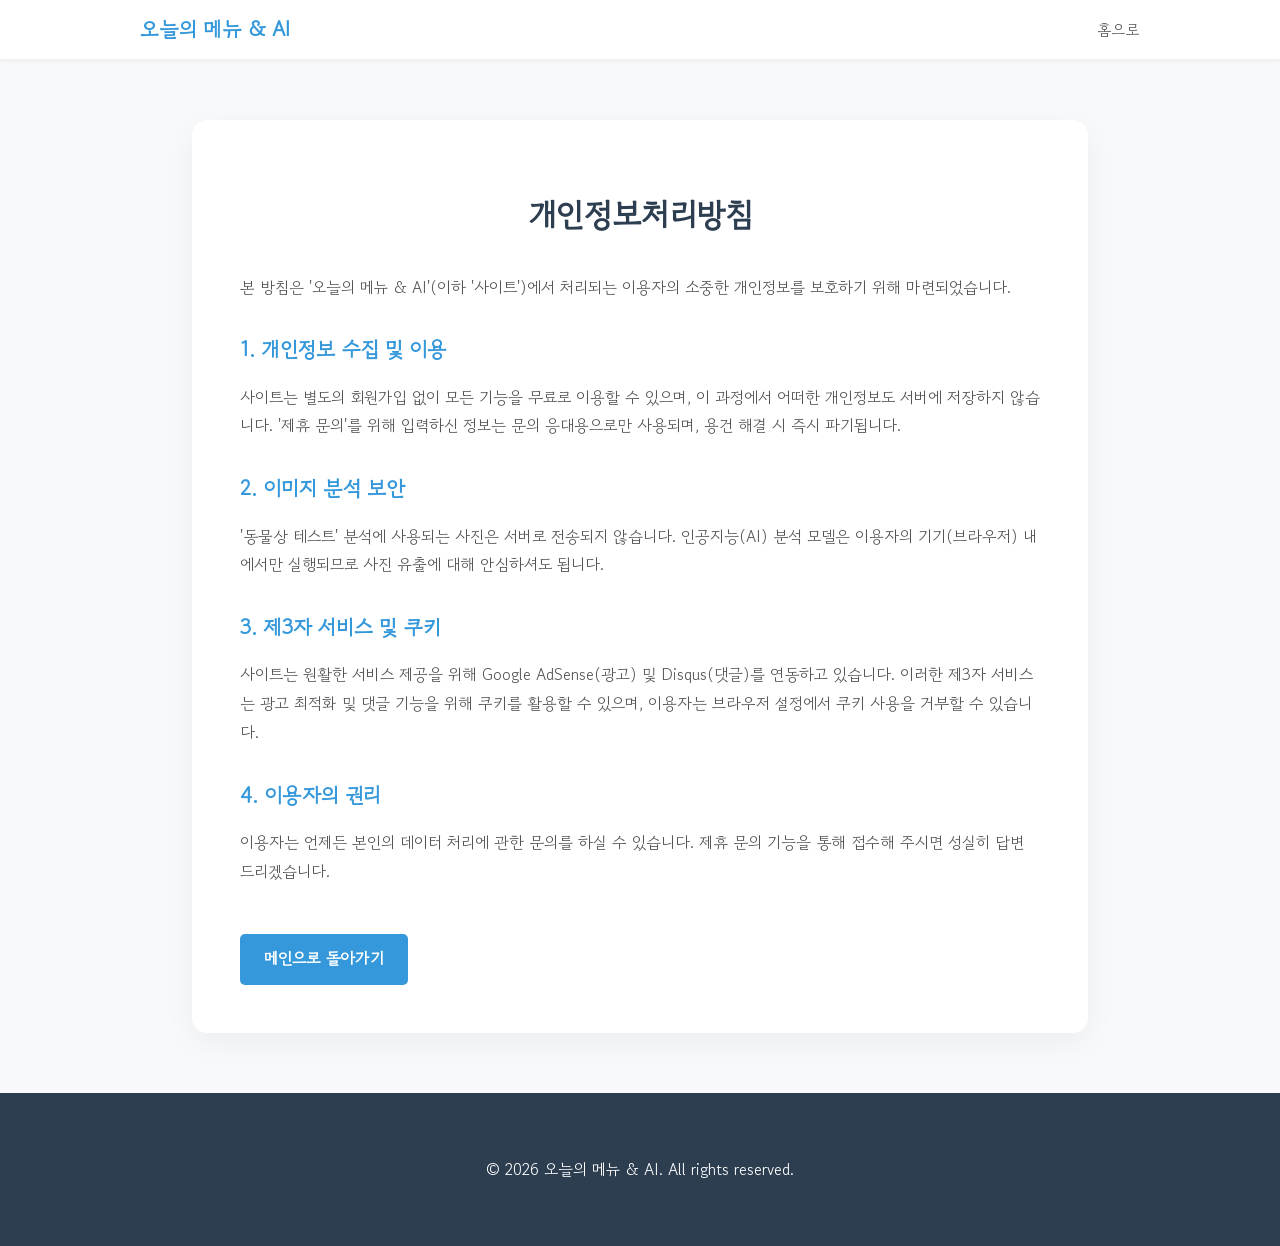
<file: privacy.html>
<!doctype html>
<html lang="ko">
<head>
  <meta charset="UTF-8" />
  <meta name="viewport" content="width=device-width, initial-scale=1.0" />
  <title>개인정보처리방침 - 오늘의 메뉴 & AI</title>
  <link rel="preconnect" href="https://fonts.googleapis.com">
  <link rel="preconnect" href="https://fonts.gstatic.com" crossorigin>
  <link href="https://fonts.googleapis.com/css2?family=Gowun+Dodum&display=swap" rel="stylesheet">
  <link href="style.css" rel="stylesheet">
  <style>
    .privacy-container {
      max-width: 800px;
      margin: 120px auto 60px;
      padding: 3rem;
      background-color: #fff;
      border-radius: 15px;
      box-shadow: 0 10px 30px rgba(0, 0, 0, 0.05);
      text-align: left;
    }
    .privacy-container h1 {
      font-size: 2rem;
      margin-bottom: 2rem;
      color: #2c3e50;
      text-align: center;
    }
    .privacy-container h2 {
      font-size: 1.3rem;
      margin-top: 2rem;
      margin-bottom: 1rem;
      color: #3498db;
    }
    .privacy-container p {
      color: #555;
      line-height: 1.8;
      margin-bottom: 1rem;
    }
    .back-btn {
      display: inline-block;
      margin-top: 2rem;
      padding: 0.8rem 1.5rem;
      background-color: #3498db;
      color: #fff;
      text-decoration: none;
      border-radius: 5px;
      font-weight: bold;
    }
  </style>
</head>
<body>
  <nav>
    <div class="nav-container">
      <a href="index.html" class="logo">오늘의 메뉴 & AI</a>
      <ul>
        <li><a href="index.html">홈으로</a></li>
      </ul>
    </div>
  </nav>

  <div class="privacy-container">
    <h1>개인정보처리방침</h1>
    
    <p>본 방침은 '오늘의 메뉴 & AI'(이하 '사이트')에서 처리되는 이용자의 소중한 개인정보를 보호하기 위해 마련되었습니다.</p>

    <h2>1. 개인정보 수집 및 이용</h2>
    <p>사이트는 별도의 회원가입 없이 모든 기능을 무료로 이용할 수 있으며, 이 과정에서 어떠한 개인정보도 서버에 저장하지 않습니다. '제휴 문의'를 위해 입력하신 정보는 문의 응대용으로만 사용되며, 용건 해결 시 즉시 파기됩니다.</p>

    <h2>2. 이미지 분석 보안</h2>
    <p>'동물상 테스트' 분석에 사용되는 사진은 서버로 전송되지 않습니다. 인공지능(AI) 분석 모델은 이용자의 기기(브라우저) 내에서만 실행되므로 사진 유출에 대해 안심하셔도 됩니다.</p>

    <h2>3. 제3자 서비스 및 쿠키</h2>
    <p>사이트는 원활한 서비스 제공을 위해 Google AdSense(광고) 및 Disqus(댓글)를 연동하고 있습니다. 이러한 제3자 서비스는 광고 최적화 및 댓글 기능을 위해 쿠키를 활용할 수 있으며, 이용자는 브라우저 설정에서 쿠키 사용을 거부할 수 있습니다.</p>

    <h2>4. 이용자의 권리</h2>
    <p>이용자는 언제든 본인의 데이터 처리에 관한 문의를 하실 수 있습니다. 제휴 문의 기능을 통해 접수해 주시면 성실히 답변 드리겠습니다.</p>

    <a href="index.html" class="back-btn">메인으로 돌아가기</a>
  </div>

  <footer>
    <div class="footer-container">
      <p>&copy; 2026 오늘의 메뉴 & AI. All rights reserved.</p>
    </div>
  </footer>
</body>
</html>
</file>
<file: style.css>
body {
  font-family: 'Gowun Dodum', sans-serif;
  background-color: #f8f9fa;
  color: #333;
  margin: 0;
  padding: 0;
  display: flex;
  flex-direction: column;
  align-items: center;
  min-height: 100vh;
  text-align: center;
  line-height: 1.6;
}

/* Navigation */
nav {
  width: 100%;
  background-color: #fff;
  box-shadow: 0 2px 4px rgba(0,0,0,0.05);
  position: fixed;
  top: 0;
  z-index: 1000;
}

.nav-container {
  max-width: 1000px;
  margin: 0 auto;
  display: flex;
  justify-content: space-between;
  align-items: center;
  padding: 0.8rem 1.5rem;
}

.logo {
  font-size: 1.3rem;
  font-weight: bold;
  color: #3498db;
  text-decoration: none;
}

nav ul {
  list-style: none;
  display: flex;
  margin: 0;
  padding: 0;
}

nav ul li {
  margin-left: 1.5rem;
}

nav ul li a {
  text-decoration: none;
  color: #555;
  font-size: 0.95rem;
  transition: color 0.3s;
}

nav ul li a:hover {
  color: #3498db;
}

header {
  margin-top: 100px;
  margin-bottom: 3rem;
  padding: 0 1rem;
}

h1 {
  font-size: 2.8rem;
  color: #2c3e50;
  margin-bottom: 1rem;
}

header p {
  font-size: 1.2rem;
  color: #7f8c8d;
  max-width: 700px;
  margin: 0 auto;
}

main {
  background-color: #fff;
  padding: 3rem 2rem;
  border-radius: 15px;
  box-shadow: 0 10px 30px rgba(0, 0, 0, 0.05);
  width: 90%;
  max-width: 800px;
  margin-bottom: 4rem;
}

.section-header {
  margin-bottom: 2rem;
}

.section-header h2 {
  font-size: 1.8rem;
  color: #2c3e50;
  margin-bottom: 0.8rem;
}

.section-desc {
  font-size: 1rem;
  color: #636e72;
  text-align: left;
  background-color: #f9f9f9;
  padding: 1rem;
  border-left: 4px solid #3498db;
  border-radius: 4px;
}

#recommend-btn {
  background-color: #3498db;
  color: #fff;
  border: none;
  padding: 1.2rem 2.5rem;
  font-size: 1.2rem;
  border-radius: 50px;
  cursor: pointer;
  transition: transform 0.2s, background-color 0.3s;
  box-shadow: 0 4px 15px rgba(52, 152, 219, 0.3);
}

#recommend-btn:hover {
  background-color: #2980b9;
  transform: translateY(-2px);
}

#result-container {
  margin-top: 2rem;
  padding: 2rem;
  background-color: #f1f2f6;
  border-radius: 10px;
  min-height: 80px;
  display: flex;
  align-items: center;
  justify-content: center;
}

#result {
  font-size: 1.6rem;
  font-weight: bold;
  color: #2c3e50;
  margin: 0;
}

/* Contact Form Styles */
hr {
  border: 0;
  border-top: 1px solid #eee;
  margin: 4rem 0;
}

.form-group {
  text-align: left;
  margin-bottom: 1.5rem;
}

.form-group label {
  display: block;
  font-size: 1rem;
  color: #34495e;
  margin-bottom: 0.6rem;
  font-weight: bold;
}

.form-group input,
.form-group textarea {
  width: 100%;
  padding: 1rem;
  border: 2px solid #edeff2;
  border-radius: 8px;
  font-family: inherit;
  font-size: 1rem;
  box-sizing: border-box;
  transition: border-color 0.3s;
}

.form-group input:focus,
.form-group textarea:focus {
  outline: none;
  border-color: #3498db;
}

.form-group textarea {
  height: 150px;
  resize: vertical;
}

#submit-btn {
  width: 100%;
  background-color: #27ae60;
  color: #fff;
  border: none;
  padding: 1.2rem;
  font-size: 1.2rem;
  border-radius: 8px;
  cursor: pointer;
  transition: background-color 0.3s;
  font-weight: bold;
}

#submit-btn:hover {
  background-color: #219150;
}

/* Animal Face Test Styles */
.file-upload {
  background-color: #ffffff;
  width: 100%;
  padding: 10px 0;
}

.file-upload-btn {
  width: 100%;
  color: #fff;
  background: #3498db;
  border: none;
  padding: 1rem;
  border-radius: 8px;
  transition: all .2s ease;
  font-weight: 700;
  cursor: pointer;
  font-size: 1.1rem;
}

.file-upload-btn:hover {
  background: #2980b9;
}

.image-upload-wrap {
  margin-top: 20px;
  border: 3px dashed #3498db;
  position: relative;
  border-radius: 10px;
}

.image-dropping,
.image-upload-wrap:hover {
  background-color: #f7f9fb;
}

.drag-text {
  padding: 60px 0;
}

.drag-text h3 {
  font-weight: normal;
  color: #3498db;
  font-size: 1.1rem;
  margin: 0;
}

.file-upload-image {
  max-height: 300px;
  max-width: 100%;
  margin: auto;
  padding: 20px;
  border-radius: 15px;
}

.remove-image {
  width: 100%;
  color: #fff;
  background: #e74c3c;
  border: none;
  padding: 0.8rem;
  border-radius: 8px;
  cursor: pointer;
  font-weight: bold;
  margin-top: 10px;
}

#label-container {
  margin-top: 2rem;
}

.label-bar-container {
  display: flex;
  align-items: center;
  margin-bottom: 1rem;
  background-color: #fff;
  border: 1px solid #eee;
  border-radius: 12px;
  padding: 0.8rem;
  box-shadow: 0 2px 5px rgba(0,0,0,0.02);
}

.label-name {
  width: 25%;
  text-align: left;
  font-weight: bold;
  color: #2c3e50;
}

.bar-wrapper {
  width: 75%;
  background-color: #eee;
  border-radius: 20px;
  overflow: hidden;
  height: 24px;
}

.bar-fill {
  height: 100%;
  background: linear-gradient(90deg, #3498db, #2980b9);
  display: flex;
  align-items: center;
  justify-content: flex-end;
  padding-right: 10px;
  color: white;
  font-size: 0.85rem;
  font-weight: bold;
  transition: width 0.8s cubic-bezier(0.175, 0.885, 0.32, 1.275);
}

/* Footer */
footer {
  width: 100%;
  background-color: #2c3e50;
  color: #fff;
  padding: 3rem 0;
  margin-top: auto;
}

.footer-container {
  max-width: 800px;
  margin: 0 auto;
  padding: 0 1rem;
}

.footer-links {
  margin-top: 1rem;
}

.footer-links a {
  color: #bdc3c7;
  text-decoration: none;
  margin: 0 1rem;
  font-size: 0.9rem;
}

.footer-links a:hover {
  color: #fff;
  text-decoration: underline;
}

@media (max-width: 600px) {
  h1 { font-size: 2rem; }
  main { padding: 1.5rem 1rem; }
  .label-name { width: 35%; }
  .bar-wrapper { width: 65%; }
}
</file>
